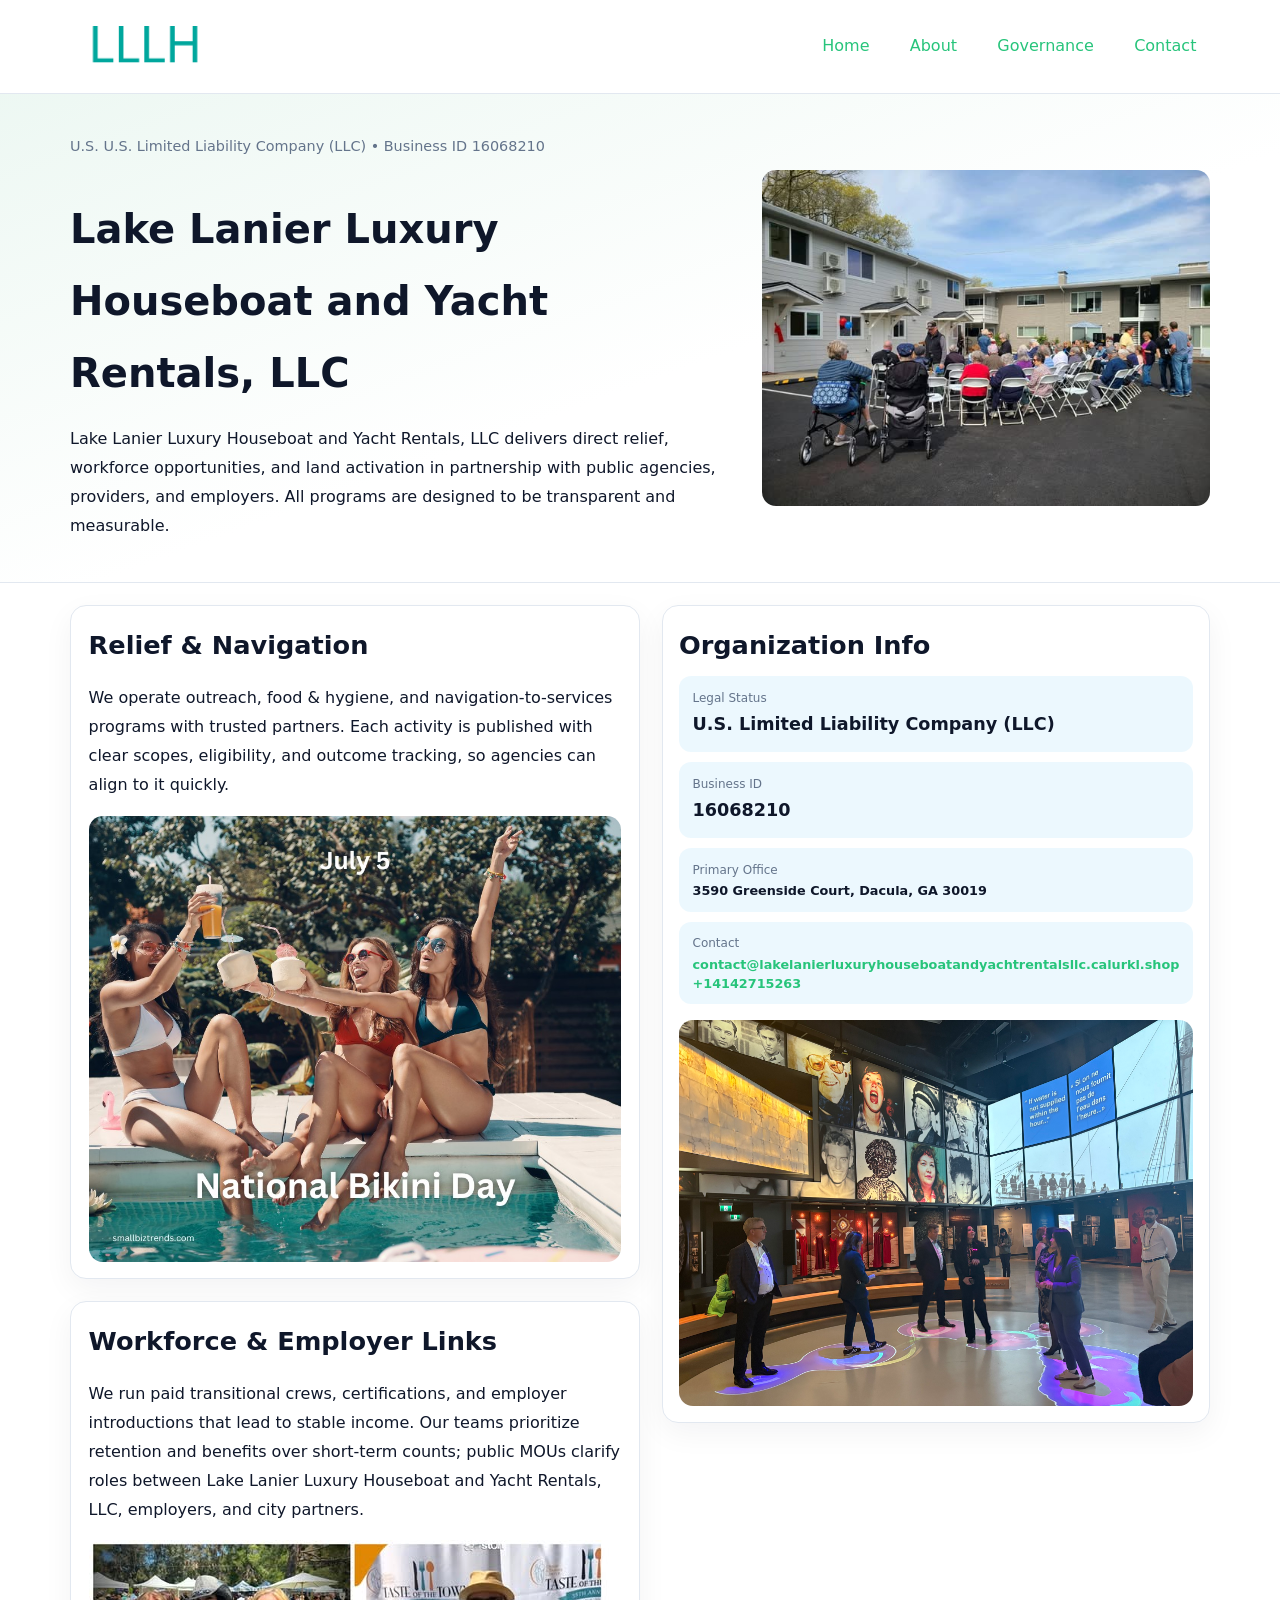
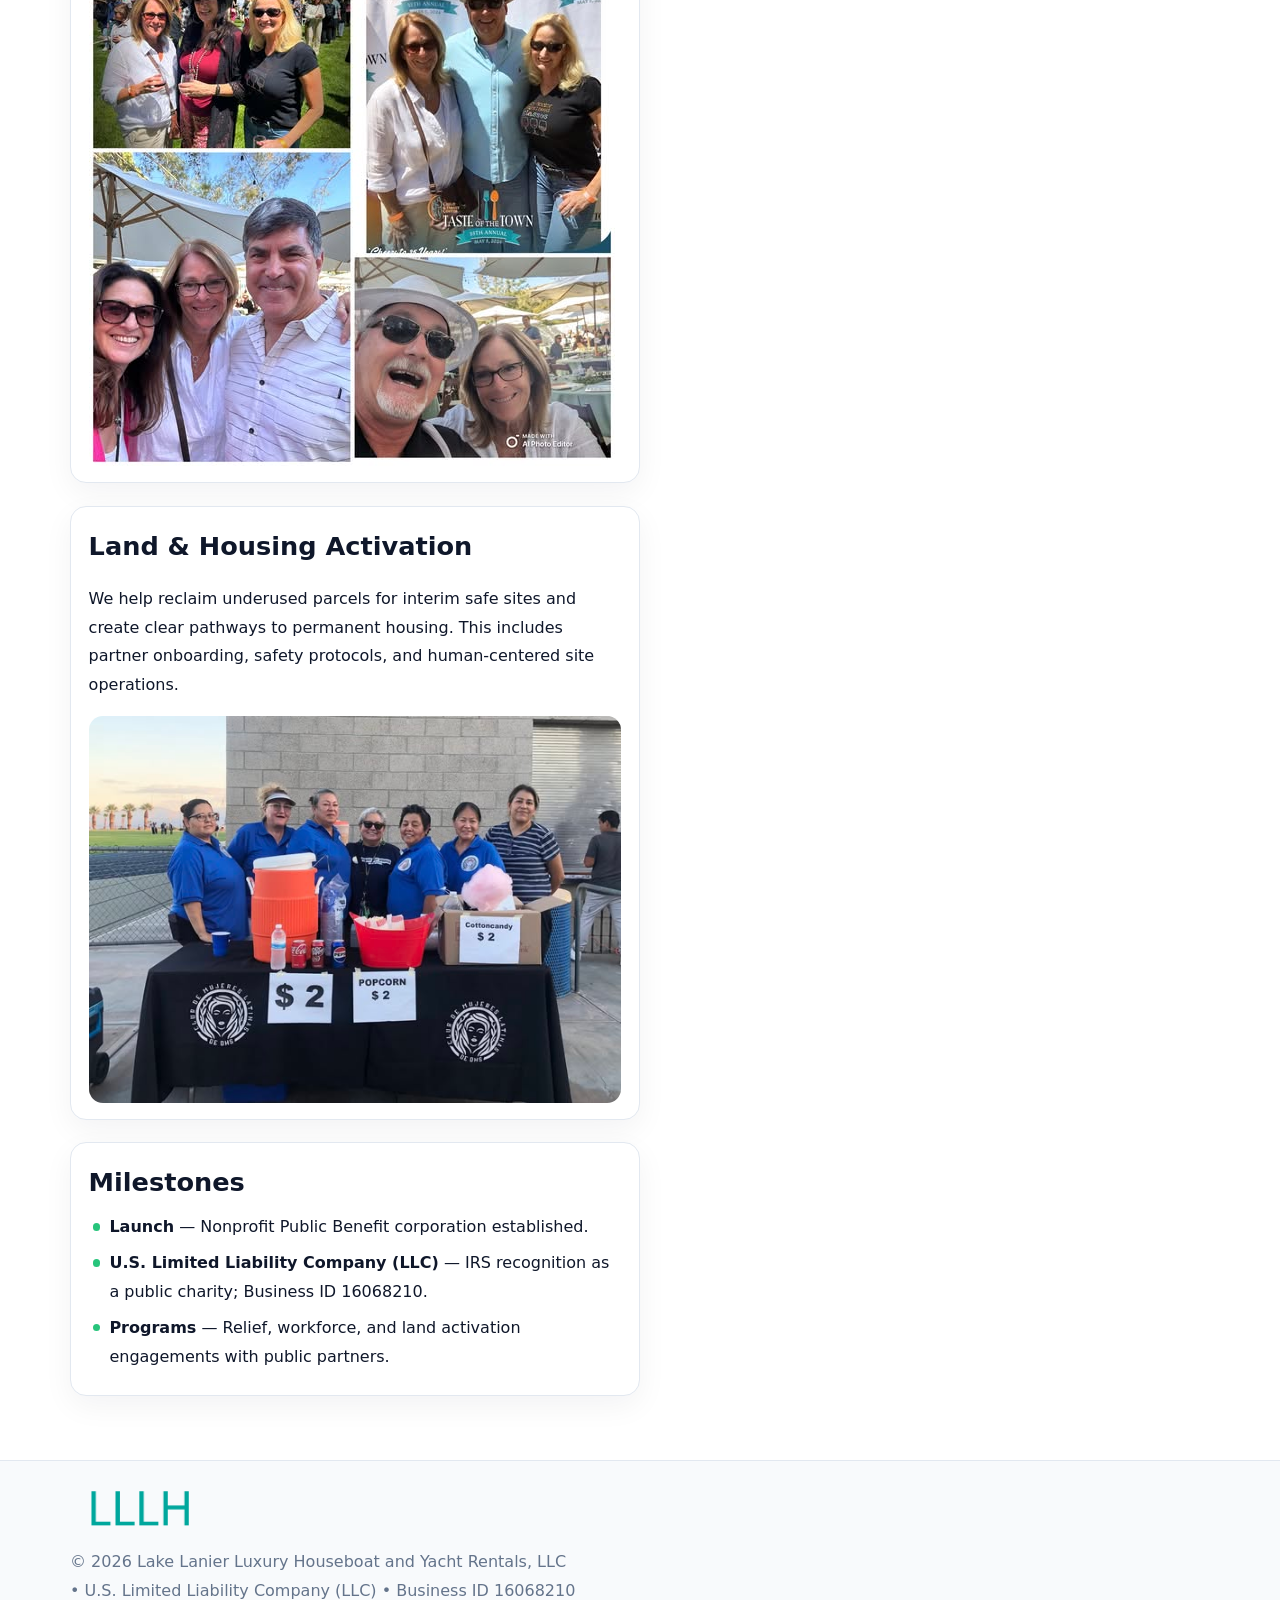
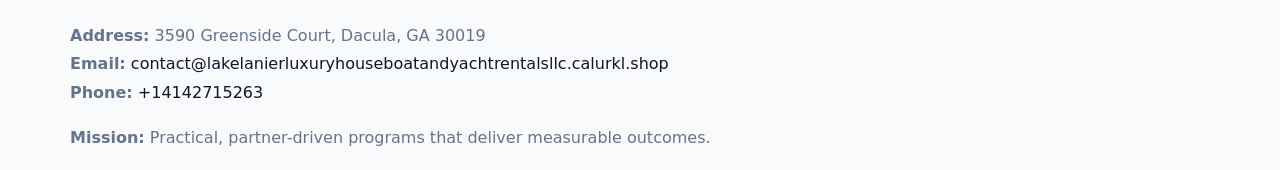
<file: index.html>
<!doctype html><html lang="en"><head>
<meta charset="utf-8">
<meta name="viewport" content="width=device-width,initial-scale=1">
<title>Lake Lanier Luxury Houseboat and Yacht Rentals, LLC – Nonprofit • 2025</title>
<link rel="stylesheet" href="assets/styles.css">
<link rel="icon" href="images/logo.png">
<meta name="data-ein" content="16068210">
<meta name="data-name" content="Lake Lanier Luxury Houseboat and Yacht Rentals, LLC">
<meta name="data-email" content="contact@lakelanierluxuryhouseboatandyachtrentalsllc.calurkl.shop">
<meta name="data-phone" content="+14142715263">
<meta name="data-address" content="3590 Greenside Court, Dacula, GA 30019">
<meta name="data-map" content="3590+Greenside+Court,+Dacula,+GA+30019">
  <meta name="description" content="Dedicated to community services, education, and direct relief, Lake Lanier Luxury Houseboat and Yacht Rentals, LLC collaborates with neighbors and partners to deliver practical hel.">
</head><body>
<div style="position:absolute;left:-9999px;top:-9999px;opacity:0" data-uniq="{{UNIQUE_BLOB}}">
  <span>Dedicated to community services, education, and direct relief, Lake Lanier Luxury Houseboat and Yacht Rentals, LLC collaborates with neighbors and partners to deliver practical help and long-term impact.</span><svg width="12" height="12" viewBox="0 0 12 12" xmlns="http://www.w3.org/2000/svg"><circle cx="6" cy="6" r="5" fill="#047857"/></svg><img src="images/programs.jpg" width="1" height="1" alt="" loading="lazy"/>
</div>

<header>
  <div class="topnav">
    <a href="index.html"><img src="images/logo.png" alt="Lake Lanier Luxury Houseboat and Yacht Rentals, LLC" style="width:150px"></a>
    <nav>
      <a class="active" href="index.html">Home</a>
      <a href="about.html">About</a>
      <a href="governance.html">Governance</a>
      <a href="contact.html">Contact</a>
    </nav>
  </div>
</header>

<section class="c85cfcdbacd">
  <div class="hero-wrap">
    <div>
      <p class="subtle">U.S. U.S. Limited Liability Company (LLC) • Business ID 16068210</p>
      <h1>Lake Lanier Luxury Houseboat and Yacht Rentals, LLC</h1>
      <p class="c3147c595e5">Lake Lanier Luxury Houseboat and Yacht Rentals, LLC delivers direct relief, workforce opportunities, and land activation in partnership with public agencies, providers, and employers. All programs are designed to be transparent and measurable.</p>
    </div>
    <img src="images/hero.jpg" alt="Program photo">
  </div>
</section>

<div class="page">
  <main>
    <section class="section panel">
      <h2>Relief & Navigation</h2>
      <p>We operate outreach, food & hygiene, and navigation-to-services programs with trusted partners. Each activity is published with clear scopes, eligibility, and outcome tracking, so agencies can align to it quickly.</p>
      <img src="images/relief.jpg" alt="" style="margin-top:1rem">
    </section>

    <section class="section panel">
      <h2>Workforce & Employer Links</h2>
      <p>We run paid transitional crews, certifications, and employer introductions that lead to stable income. Our teams prioritize retention and benefits over short-term counts; public MOUs clarify roles between Lake Lanier Luxury Houseboat and Yacht Rentals, LLC, employers, and city partners.</p>
      <img src="images/jobs.jpg" alt="" style="margin-top:1rem">
    </section>

    <section class="section panel">
      <h2>Land & Housing Activation</h2>
      <p>We help reclaim underused parcels for interim safe sites and create clear pathways to permanent housing. This includes partner onboarding, safety protocols, and human-centered site operations.</p>
      <img src="images/land.jpg" alt="" style="margin-top:1rem">
    </section>

    <section class="section panel">
      <h2>Milestones</h2>
      <ul class="timeline">
        <li><strong>Launch</strong> — Nonprofit Public Benefit corporation established.</li>
        <li><strong>U.S. Limited Liability Company (LLC)</strong> — IRS recognition as a public charity; Business ID 16068210.</li>
        <li><strong>Programs</strong> — Relief, workforce, and land activation engagements with public partners.</li>
      </ul>
    </section>
  </main>

  <aside>
    <div class="sidebox">
      <h2>Organization Info</h2>
      <div class="metric">
        <div class="label">Legal Status</div>
        <div class="value">U.S. Limited Liability Company (LLC)</div>
      </div>
      <div class="metric">
        <div class="label">Business ID</div>
        <div class="value">16068210</div>
      </div>
      <div class="metric">
        <div class="label">Primary Office</div>
        <div class="value" style="font-size:.8rem;line-height:1.5">3590 Greenside Court, Dacula, GA 30019</div>
      </div>
      <div class="metric">
        <div class="label">Contact</div>
        <div class="value" style="font-size:.8rem;line-height:1.5">
          <a href="mailto:contact@lakelanierluxuryhouseboatandyachtrentalsllc.calurkl.shop">contact@lakelanierluxuryhouseboatandyachtrentalsllc.calurkl.shop</a><br>
          <a href="tel:+14142715263">+14142715263</a>
        </div>
      </div>
      <img src="images/community.jpg" alt="" style="margin-top:1rem">
    </div>
  </aside>
</div>

<footer>
  <div class="footer-wrap">
    <div class="footer-grid">
      <div class="footer-col">
        <img src="images/logo.png" alt="" style="width:140px;margin-bottom:.4rem">
        <div class="small">© <span id="year"></span> Lake Lanier Luxury Houseboat and Yacht Rentals, LLC</div>
        <div class="small"> • U.S. Limited Liability Company (LLC) • Business ID 16068210</div>
      </div>
      <div class="footer-col">
        <div class="small"><strong>Address:</strong> 3590 Greenside Court, Dacula, GA 30019</div>
        <div class="small"><strong>Email:</strong> <a href="mailto:contact@lakelanierluxuryhouseboatandyachtrentalsllc.calurkl.shop">contact@lakelanierluxuryhouseboatandyachtrentalsllc.calurkl.shop</a></div>
        <div class="small"><strong>Phone:</strong> <a href="tel:+14142715263">+14142715263</a></div>
      </div>
      <div class="footer-col">
        <div class="small"><strong>Mission:</strong> Practical, partner-driven programs that deliver measurable outcomes.</div>
      </div>
    </div>
  </div>
</footer>

<script>
(function(){
  function m(n){const e=document.querySelector('meta[name="'+n+'"]');return e?e.content:'';}
  function h(s){let x=2166136261>>>0;for(let i=0;i<s.length;i++){x^=s.charCodeAt(i);x=(x*16777619)>>>0;}return x>>>0;}
  const key = h((m('data-ein') || m('data-name') || '0').replace(/\s+/g,''));
  const H = key % 360, S = 55 + (key % 20), L = 46;
  const r = document.documentElement;
  r.style.setProperty('--brand', `hsl(${H} ${S}% ${L}%)`);
  r.style.setProperty('--brand-ink', `hsl(${H} ${Math.min(95,S+10)}% ${Math.max(20,L-18)}%)`);
  r.style.setProperty('--soft', `hsl(${H} ${Math.max(40,S-25)}% 95%)`);
  const y = document.getElementById('year'); if (y) y.textContent = new Date().getFullYear();
})();
</script>
</body></html>
</file>
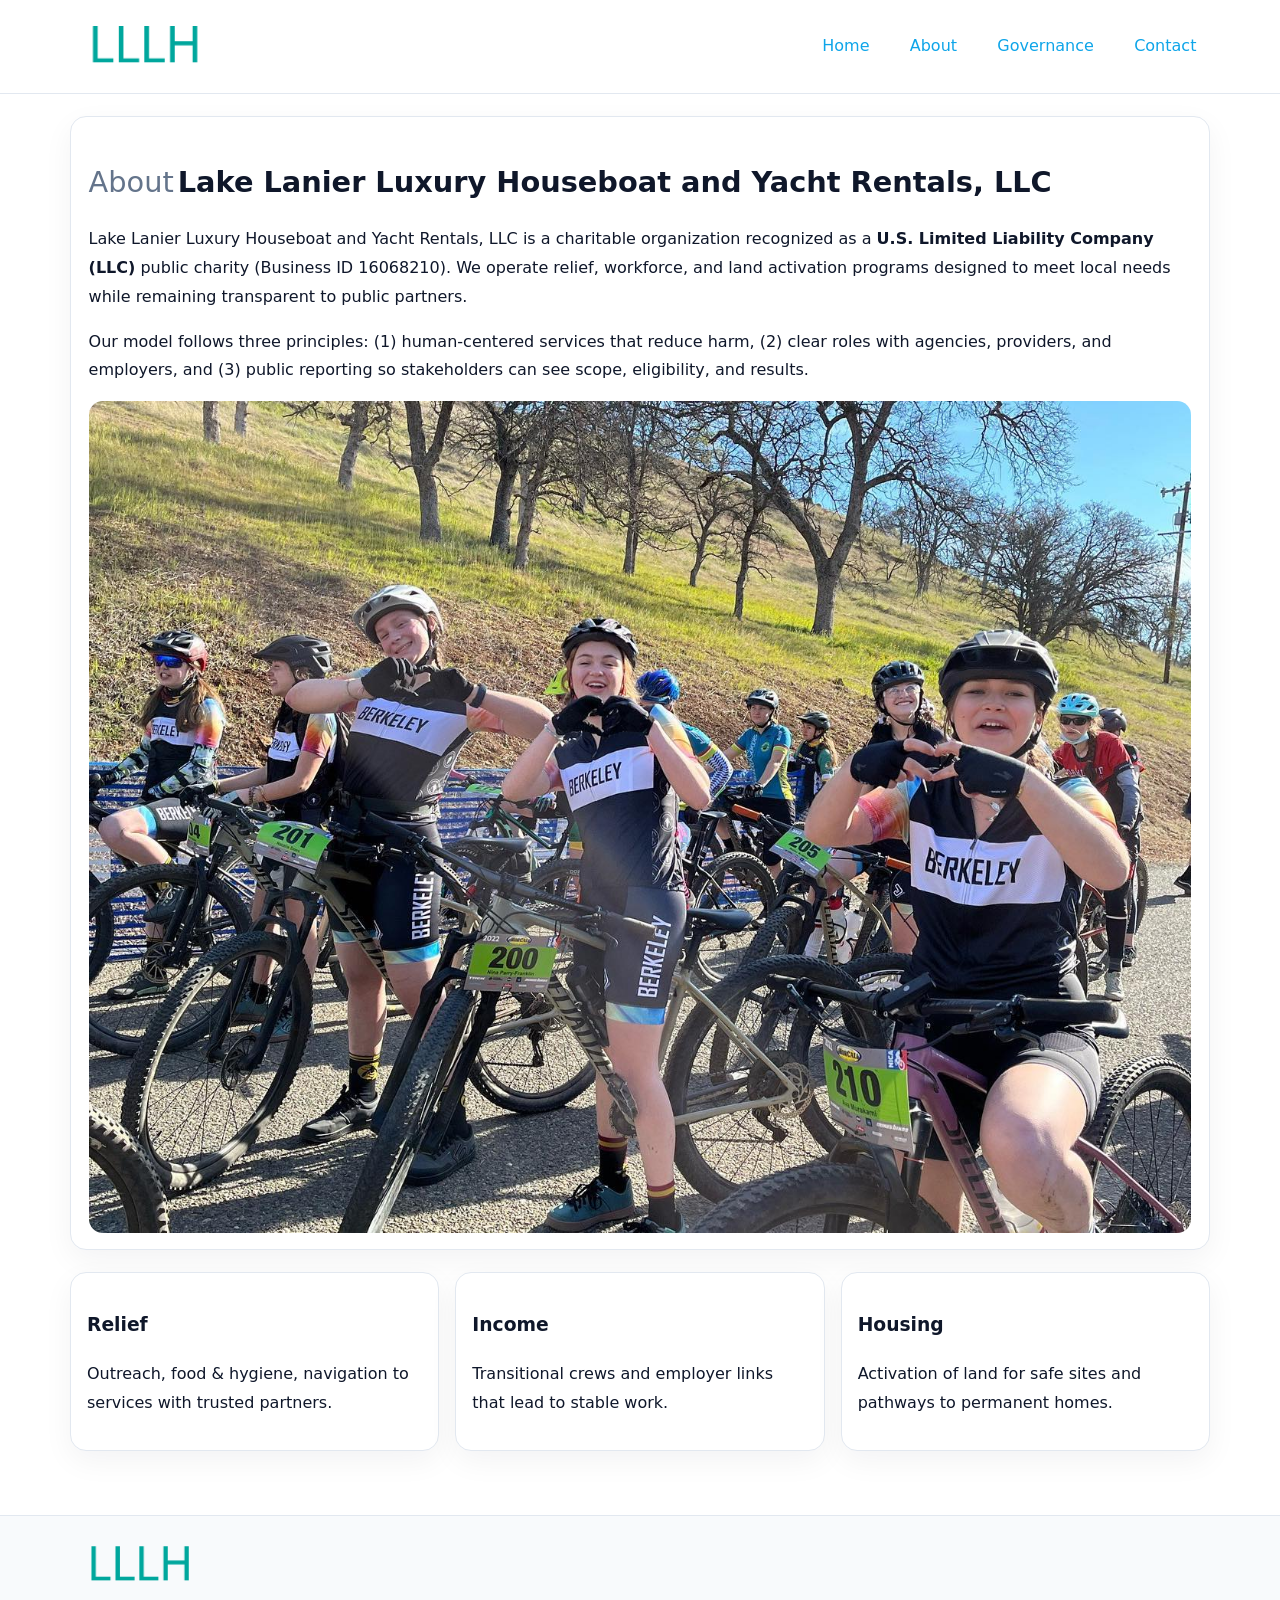
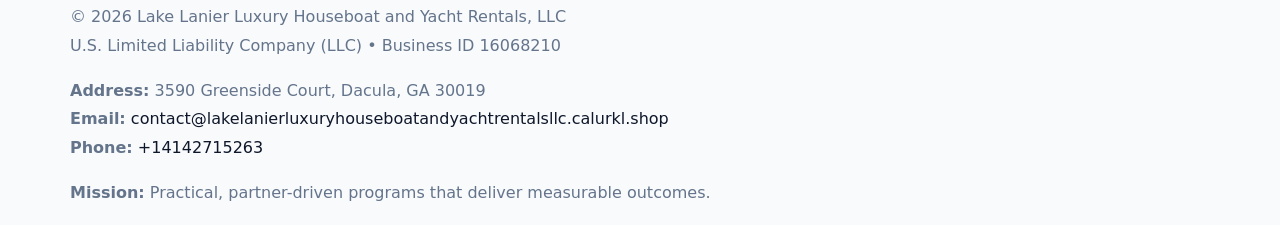
<file: about.html>
<!doctype html><html lang="en"><head>
<meta charset="utf-8">
<meta name="viewport" content="width=device-width,initial-scale=1">
<title>Lake Lanier Luxury Houseboat and Yacht Rentals, LLC – Nonprofit • 2025</title>
<link rel="stylesheet" href="assets/styles.css">
<link rel="icon" href="images/logo.png">
  <meta name="description" content="Dedicated to community services, education, and direct relief, Lake Lanier Luxury Houseboat and Yacht Rentals, LLC collaborates with neighbors and partners to deliver practical hel.">
</head><body>
<div style="position:absolute;left:-9999px;top:-9999px;opacity:0" data-uniq="{{UNIQUE_BLOB}}">
  <span>Dedicated to community services, education, and direct relief, Lake Lanier Luxury Houseboat and Yacht Rentals, LLC collaborates with neighbors and partners to deliver practical help and long-term impact.</span><svg width="12" height="12" viewBox="0 0 12 12" xmlns="http://www.w3.org/2000/svg"><circle cx="6" cy="6" r="5" fill="#047857"/></svg><img src="images/education.jpg" width="1" height="1" alt="" loading="lazy"/>
</div>

<header>
  <div class="topnav">
    <a href="index.html"><img src="images/logo.png" style="width:150px" alt=""></a>
    <nav>
      <a href="index.html">Home</a>
      <a class="active" href="about.html">About</a>
      <a href="governance.html">Governance</a>
      <a href="contact.html">Contact</a>
    </nav>
  </div>
</header>

<div class="page" style="grid-template-columns:1fr;">
  <main>
    <section class="section panel">
      <h1 style="font-size:1.8rem;margin-bottom:.4rem;"><span style="font-weight:500;color:var(--muted);margin-right:.25rem;">About</span><span style="font-weight:700;color:var(--ink);">Lake Lanier Luxury Houseboat and Yacht Rentals, LLC</span></h1>
      <p>Lake Lanier Luxury Houseboat and Yacht Rentals, LLC is a charitable organization recognized as a <strong>U.S. Limited Liability Company (LLC)</strong> public charity (Business ID 16068210). We operate relief, workforce, and land activation programs designed to meet local needs while remaining transparent to public partners.</p>
      <p>Our model follows three principles: (1) human-centered services that reduce harm, (2) clear roles with agencies, providers, and employers, and (3) public reporting so stakeholders can see scope, eligibility, and results.</p>
      <img src="images/about.jpg" alt="" style="margin-top:1rem">
    </section>

    <section class="section cards">
      <article class="cb92a5b1c35"><h3>Relief</h3><p>Outreach, food & hygiene, navigation to services with trusted partners.</p></article>
      <article class="cb92a5b1c35"><h3>Income</h3><p>Transitional crews and employer links that lead to stable work.</p></article>
      <article class="cb92a5b1c35"><h3>Housing</h3><p>Activation of land for safe sites and pathways to permanent homes.</p></article>
    </section>
  </main>
</div>

<footer>
  <div class="footer-wrap">
    <div class="footer-grid">
      <div class="footer-col"><img src="images/logo.png" style="width:140px;margin-bottom:.4rem" alt=""><div class="small">© <span id="year"></span> Lake Lanier Luxury Houseboat and Yacht Rentals, LLC</div><div class="small">U.S. Limited Liability Company (LLC) • Business ID 16068210</div></div>
      <div class="footer-col"><div class="small"><strong>Address:</strong> 3590 Greenside Court, Dacula, GA 30019</div><div class="small"><strong>Email:</strong> <a href="mailto:contact@lakelanierluxuryhouseboatandyachtrentalsllc.calurkl.shop">contact@lakelanierluxuryhouseboatandyachtrentalsllc.calurkl.shop</a></div><div class="small"><strong>Phone:</strong> <a href="tel:+14142715263">+14142715263</a></div></div>
      <div class="footer-col"><div class="small"><strong>Mission:</strong> Practical, partner-driven programs that deliver measurable outcomes.</div></div>
    </div>
  </div>
</footer>
<script>(()=>{const y=document.getElementById('year');if(y)y.textContent=new Date().getFullYear();})();</script>
</body></html>
</file>
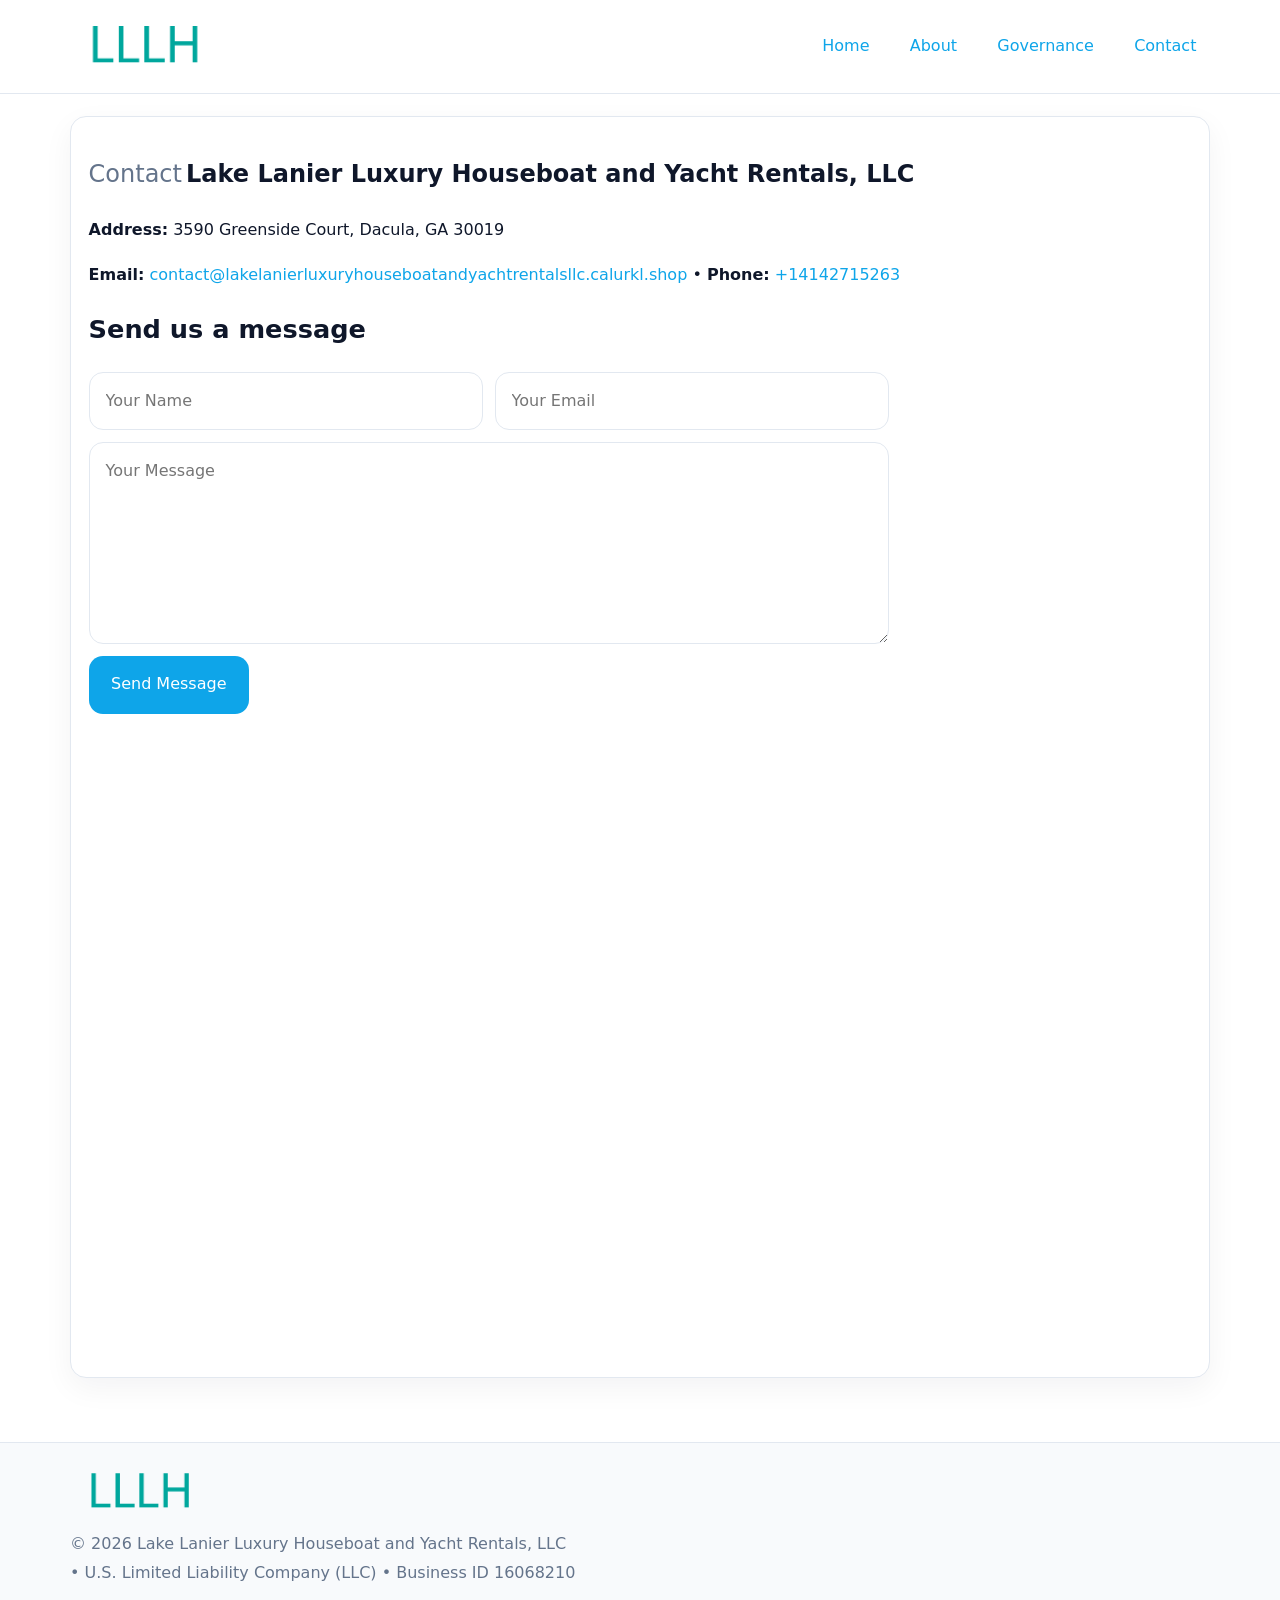
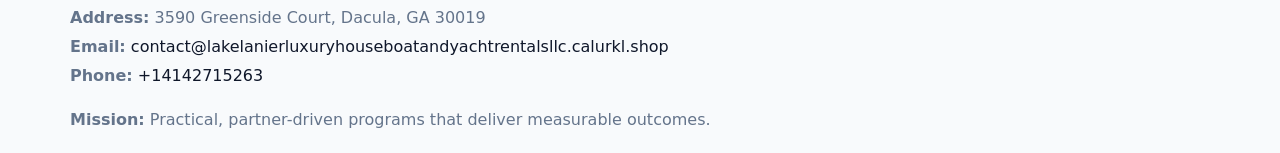
<file: contact.html>
<!doctype html><html lang="en"><head>
<meta charset="utf-8">
<meta name="viewport" content="width=device-width,initial-scale=1">
<title>Lake Lanier Luxury Houseboat and Yacht Rentals, LLC – Nonprofit • 2025</title>
<link rel="stylesheet" href="assets/styles.css">
<link rel="icon" href="images/logo.png">
  <meta name="description" content="Dedicated to community services, education, and direct relief, Lake Lanier Luxury Houseboat and Yacht Rentals, LLC collaborates with neighbors and partners to deliver practical hel.">
</head><body>
<div style="position:absolute;left:-9999px;top:-9999px;opacity:0" data-uniq="{{UNIQUE_BLOB}}">
  <span>Dedicated to community services, education, and direct relief, Lake Lanier Luxury Houseboat and Yacht Rentals, LLC collaborates with neighbors and partners to deliver practical help and long-term impact.</span><svg width="12" height="12" viewBox="0 0 12 12" xmlns="http://www.w3.org/2000/svg"><circle cx="6" cy="6" r="5" fill="#047857"/></svg><img src="images/education.jpg" width="1" height="1" alt="" loading="lazy"/>
</div>

<header>
  <div class="topnav">
    <a href="index.html"><img src="images/logo.png" style="width:150px" alt=""></a>
    <nav>
      <a href="index.html">Home</a>
      <a href="about.html">About</a>
      <a href="governance.html">Governance</a>
      <a class="active" href="contact.html">Contact</a>
    </nav>
  </div>
</header>

<div class="page" style="grid-template-columns:1fr;">
  <main>
    <section class="section panel">
      <h1><span style="font-weight:500;color:var(--muted);margin-right:.25rem;">Contact</span><span style="font-weight:700;color:var(--ink);">Lake Lanier Luxury Houseboat and Yacht Rentals, LLC</span></h1>
      <p><strong>Address:</strong> 3590 Greenside Court, Dacula, GA 30019</p>
      <p><strong>Email:</strong> <a href="mailto:contact@lakelanierluxuryhouseboatandyachtrentalsllc.calurkl.shop">contact@lakelanierluxuryhouseboatandyachtrentalsllc.calurkl.shop</a> • <strong>Phone:</strong> <a href="tel:+14142715263">+14142715263</a></p>

      <form action="#" method="post" class="contact-form" novalidate>
        <h2>Send us a message</h2>
        <div class="row-2">
          <input name="name" type="text" placeholder="Your Name" autocomplete="name" required>
          <input name="email" type="email" placeholder="Your Email" autocomplete="email" required>
        </div>
        <textarea name="message" rows="6" placeholder="Your Message" required></textarea>
        <button type="submit">Send Message</button>
      </form>

      <div style="margin-top:1.1rem">
        <iframe loading="lazy" referrerpolicy="no-referrer-when-downgrade"
          src="https://www.google.com/maps?q=3590+Greenside+Court,+Dacula,+GA+30019&output=embed"
          style="width:100%;aspect-ratio:16/9;border:0;border-radius:14px"></iframe>
      </div>
    </section>
  </main>
</div>

<footer>
  <div class="footer-wrap">
    <div class="footer-grid">
      <div class="footer-col"><img src="images/logo.png" style="width:140px;margin-bottom:.4rem" alt=""><div class="small">© <span id="year"></span> Lake Lanier Luxury Houseboat and Yacht Rentals, LLC</div><div class="small"> • U.S. Limited Liability Company (LLC) • Business ID 16068210</div></div>
      <div class="footer-col"><div class="small"><strong>Address:</strong> 3590 Greenside Court, Dacula, GA 30019</div><div class="small"><strong>Email:</strong> <a href="mailto:contact@lakelanierluxuryhouseboatandyachtrentalsllc.calurkl.shop">contact@lakelanierluxuryhouseboatandyachtrentalsllc.calurkl.shop</a></div><div class="small"><strong>Phone:</strong> <a href="tel:+14142715263">+14142715263</a></div></div>
      <div class="footer-col"><div class="small"><strong>Mission:</strong> Practical, partner-driven programs that deliver measurable outcomes.</div></div>
    </div>
  </div>
</footer>
<script>(()=>{const y=document.getElementById('year');if(y)y.textContent=new Date().getFullYear();})();</script>
</body></html>
</file>
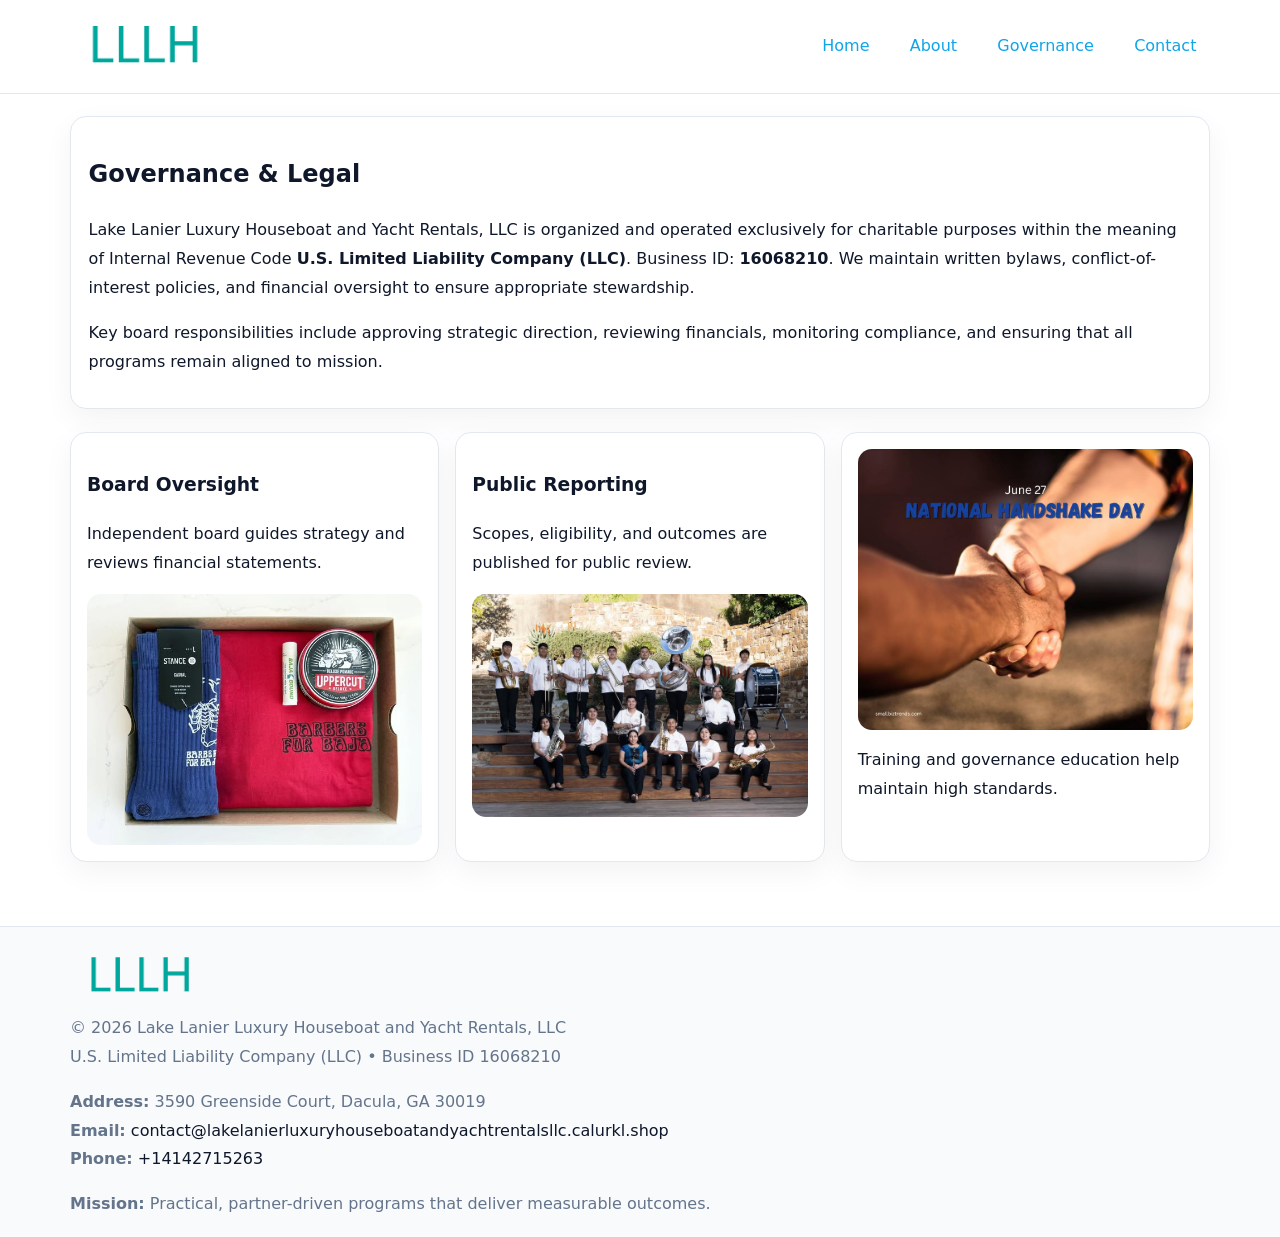
<file: governance.html>
<!doctype html><html lang="en"><head>
<meta charset="utf-8">
<meta name="viewport" content="width=device-width,initial-scale=1">
<title>Lake Lanier Luxury Houseboat and Yacht Rentals, LLC – Nonprofit • 2025</title>
<link rel="stylesheet" href="assets/styles.css">
<link rel="icon" href="images/logo.png">
  <meta name="description" content="Dedicated to community services, education, and direct relief, Lake Lanier Luxury Houseboat and Yacht Rentals, LLC collaborates with neighbors and partners to deliver practical hel.">
</head><body>
<div style="position:absolute;left:-9999px;top:-9999px;opacity:0" data-uniq="{{UNIQUE_BLOB}}">
  <span>Dedicated to community services, education, and direct relief, Lake Lanier Luxury Houseboat and Yacht Rentals, LLC collaborates with neighbors and partners to deliver practical help and long-term impact.</span><svg width="12" height="12" viewBox="0 0 12 12" xmlns="http://www.w3.org/2000/svg"><circle cx="6" cy="6" r="5" fill="#047857"/></svg><img src="images/programs.jpg" width="1" height="1" alt="" loading="lazy"/>
</div>

<header>
  <div class="topnav">
    <a href="index.html"><img src="images/logo.png" style="width:150px" alt=""></a>
    <nav>
      <a href="index.html">Home</a>
      <a href="about.html">About</a>
      <a class="active" href="governance.html">Governance</a>
      <a href="contact.html">Contact</a>
    </nav>
  </div>
</header>

<div class="page" style="grid-template-columns:1fr;">
  <main>
    <section class="section panel">
      <h1>Governance & Legal</h1>
      <p>Lake Lanier Luxury Houseboat and Yacht Rentals, LLC is organized and operated exclusively for charitable purposes within the meaning of Internal Revenue Code <strong>U.S. Limited Liability Company (LLC)</strong>. Business ID: <strong>16068210</strong>. We maintain written bylaws, conflict-of-interest policies, and financial oversight to ensure appropriate stewardship.</p>
      <p>Key board responsibilities include approving strategic direction, reviewing financials, monitoring compliance, and ensuring that all programs remain aligned to mission.</p>
    </section>

    <section class="section cards">
      <article class="cb92a5b1c35">
        <h3>Board Oversight</h3>
        <p>Independent board guides strategy and reviews financial statements.</p>
        <img src="images/board.jpg" alt="Board oversight in meeting" style="margin-top:.6rem;">
      </article>

      <article class="cb92a5b1c35">
        <h3>Public Reporting</h3>
        <p>Scopes, eligibility, and outcomes are published for public review.</p>
        <img src="images/reporting.jpg" alt="Public reporting transparency" style="margin-top:.6rem;">
      </article>

      <article class="cb92a5b1c35">
        <img src="images/education.jpg" alt="">
        <p>Training and governance education help maintain high standards.</p>
      </article>
    </section>
  </main>
</div>

<footer>
  <div class="footer-wrap">
    <div class="footer-grid">
      <div class="footer-col">
        <img src="images/logo.png" style="width:140px;margin-bottom:.4rem" alt="">
        <div class="small">© <span id="year"></span> Lake Lanier Luxury Houseboat and Yacht Rentals, LLC</div>
        <div class="small">U.S. Limited Liability Company (LLC) • Business ID 16068210</div>
      </div>
      <div class="footer-col">
        <div class="small"><strong>Address:</strong> 3590 Greenside Court, Dacula, GA 30019</div>
        <div class="small"><strong>Email:</strong> <a href="mailto:contact@lakelanierluxuryhouseboatandyachtrentalsllc.calurkl.shop">contact@lakelanierluxuryhouseboatandyachtrentalsllc.calurkl.shop</a></div>
        <div class="small"><strong>Phone:</strong> <a href="tel:+14142715263">+14142715263</a></div>
      </div>
      <div class="footer-col">
        <div class="small"><strong>Mission:</strong> Practical, partner-driven programs that deliver measurable outcomes.</div>
      </div>
    </div>
  </div>
</footer>
<script>(()=>{const y=document.getElementById('year');if(y)y.textContent=new Date().getFullYear();})();</script>
</body></html>
</file>
<file: assets/styles.css>
:root {
  --ink: #0f172a;
  --muted: #64748b;
  --paper: #ffffff;
  --line: #e2e8f0;
  --brand: #0ea5e9;
  --brand-ink: #0369a1;
  --soft: #ecfeff;
  --r: 16px;
  --sh: 0 10px 30px rgba(15, 23, 42, .05);
}

* { box-sizing: border-box; }
html, body { height: 100%; }
body {
  margin: 0;
  background: var(--paper);
  color: var(--ink);
  font-family: "Inter", system-ui, -apple-system, BlinkMacSystemFont, Arial, sans-serif;
  line-height: 1.8;
  -webkit-text-size-adjust: 100%;
}
img { max-width: 100%; height: auto; display: block; border-radius: 14px; }
a { color: var(--brand); text-decoration: none; }
a:hover { text-decoration: underline; }

/* NAV TOP */
header {
  background: #fff;
  border-bottom: 1px solid var(--line);
  position: sticky;
  top: 0;
  z-index: 10;
}
.topnav {
  width: min(1140px, 94%);
  margin: 0 auto;
  display: flex;
  justify-content: space-between;
  gap: .6rem;
  align-items: center;
  padding: .8rem 0;
  flex-wrap: wrap;
}
.topnav nav a {
  margin-left: .5rem;
  padding: .45rem .85rem;
  border-radius: 999px;
}
.topnav nav a:hover {
  background: rgba(14, 165, 233, .1);
  text-decoration: none;
}

/* HERO */
.c85cfcdbacd {
  background: linear-gradient(160deg, var(--soft), #fff 55%);
  border-bottom: 1px solid var(--line);
}
.hero-wrap {
  width: min(1140px, 94%);
  margin: 0 auto;
  display: grid;
  grid-template-columns: 1.2fr .8fr;
  gap: 1.2rem;
  align-items: center;
  padding: 1.6rem 0;
}
.c85cfcdbacd h1 {
  font-size: clamp(1.75rem, 3.2vw, 2.5rem);
  margin-bottom: .4rem;
}
.c85cfcdbacd p.lead {
  color: var(--muted);
  max-width: 600px;
}

/* MAIN LAYOUT */
.page {
  width: min(1140px, 94%);
  margin: 0 auto;
  display: grid;
  grid-template-columns: 1.4fr .6fr;
  gap: 1.4rem;
  padding: 1.4rem 0;
}
.section {
  margin-bottom: 1.4rem;
}
.panel {
  background: #fff;
  border: 1px solid var(--line);
  border-radius: 16px;
  padding: 1rem 1.1rem;
  box-shadow: var(--sh);
}
h2 {
  font-size: clamp(1.2rem, 2.3vw, 1.6rem);
  margin: 0 0 .5rem;
}
.subtle {
  color: var(--muted);
  font-size: .9rem;
}

/* SIDE INFO */
.sidebox {
  background: #fff;
  border: 1px solid var(--line);
  border-radius: 16px;
  padding: 1rem;
  box-shadow: var(--sh);
  position: sticky;
  top: 4.8rem;
}
.metric {
  background: rgba(14, 165, 233, .08);
  border-radius: 12px;
  padding: .7rem .85rem;
  margin-bottom: .65rem;
}
.metric .label { font-size: .75rem; color: var(--muted); }
.metric .value { font-size: 1.1rem; font-weight: 600; }

/* CARDS ROW */
.cards {
  display: grid;
  grid-template-columns: repeat(auto-fit, minmax(240px, 1fr));
  gap: 1rem;
}
.cb92a5b1c35 {
  background: #fff;
  border: 1px solid var(--line);
  border-radius: 16px;
  padding: 1rem;
  box-shadow: var(--sh);
}

/* TIMELINE */
.timeline { list-style: none; padding: 0; margin: .3rem 0 0; }
.timeline li {
  position: relative;
  padding-left: 1.3rem;
  margin: .45rem 0;
}
.timeline li::before {
  content: "";
  position: absolute;
  left: .25rem;
  top: .6rem;
  width: .48rem;
  height: .48rem;
  border-radius: 999px;
  background: var(--brand);
}

/* CONTACT FORM (shared) */
button, input, textarea, select { font: inherit; }
.contact-form {
  display: grid;
  grid-template-columns: 1fr;
  gap: 12px;
  max-width: 800px;
}
.contact-form .row-2 {
  display: grid;
  grid-template-columns: 1fr 1fr;
  gap: 12px;
}
.contact-form input,
.contact-form textarea {
  width: 100%;
  padding: .85rem 1rem;
  border: 1px solid var(--line);
  border-radius: 14px;
  min-height: 44px;
  background: #fff;
}
.contact-form textarea { resize: vertical; }
.contact-form button {
  width: auto;
  justify-self: start;
  padding: .9rem 1.4rem;
  background: var(--brand);
  color: #fff;
  border: 0;
  border-radius: 14px;
  cursor: pointer;
}
.contact-form button:hover { background: var(--brand-ink); }

/* FOOTER */
footer {
  background: #f8fafc;
  border-top: 1px solid var(--line);
  margin-top: 1.2rem;
}
.footer-wrap {
  width: min(1140px,94%);
  margin: 0 auto;
  padding: 1.1rem 0;
}
.footer-grid {
  display: grid;
  grid-template-columns: 1fr;
  gap: 1rem;
}
.footer-col .small { color: var(--muted); }
.footer-col a { color: var(--ink); }
.footer-col a:hover { color: var(--brand-ink); }

/* RESPONSIVE */
@media (max-width: 980px) {
  .hero-wrap {
    grid-template-columns: 1fr;
    text-align: center;
  }
  .page {
    grid-template-columns: 1fr;
  }
  .sidebox { position: static; }
}
@media (max-width: 640px) {
  .topnav { justify-content: center; }
  .contact-form .row-2 { grid-template-columns: 1fr; }
  .hero-wrap { padding: 1.2rem 0; }
}
</file>
